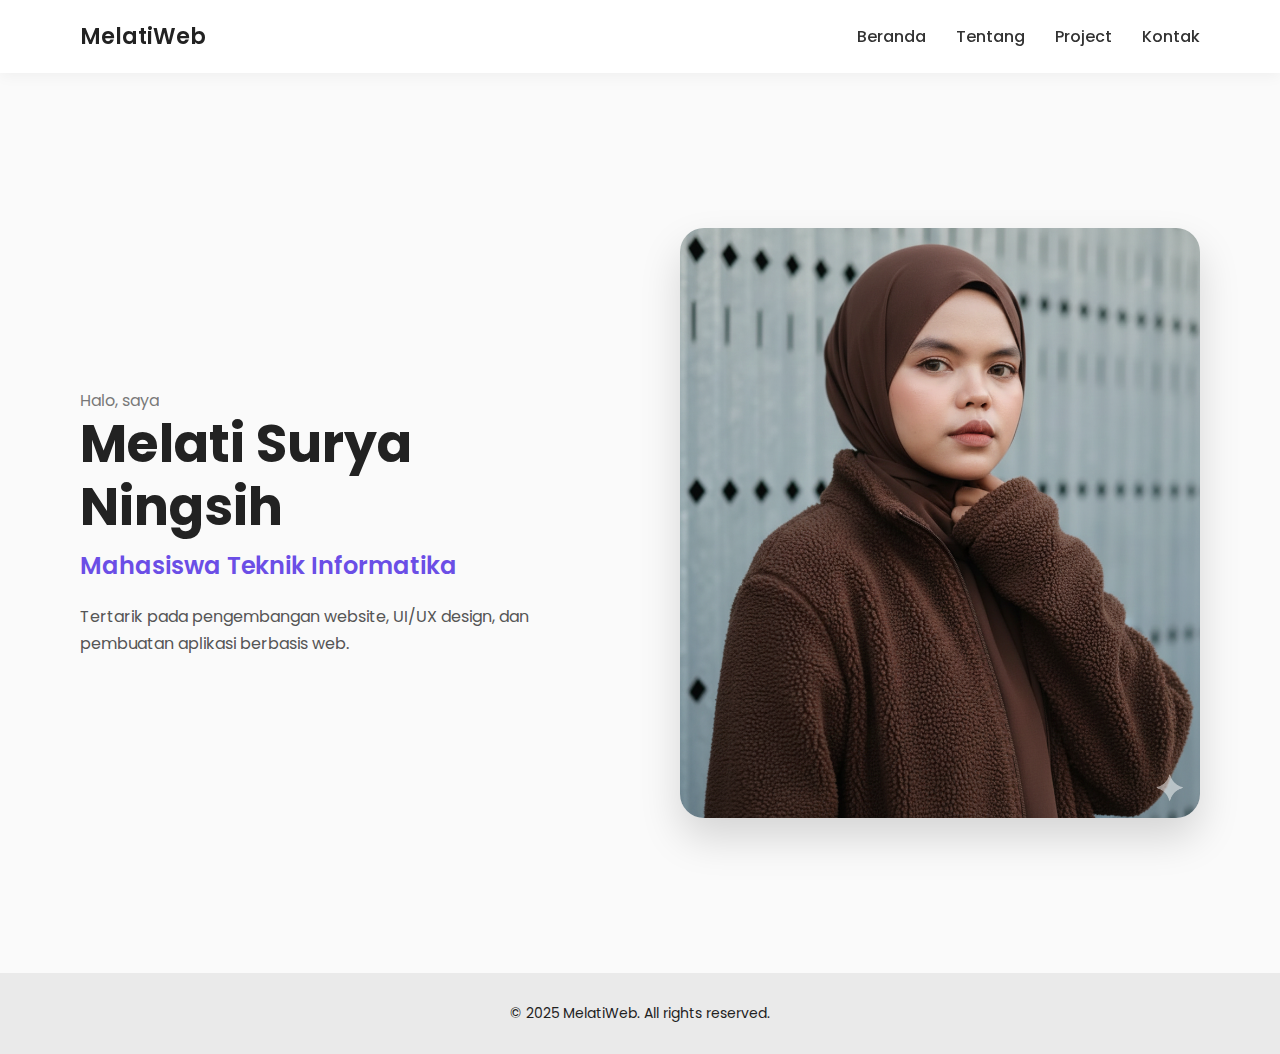
<file: index.html>
<!DOCTYPE html>
<html lang="id">
<head>
  <meta charset="UTF-8">
  <meta name="viewport" content="width=device-width, initial-scale=1.0">
  <title>MelatiWeb</title>
  <link href="https://fonts.googleapis.com/css2?family=Poppins:wght@300;400;500;600;700&display=swap" rel="stylesheet">
  <link rel="stylesheet" href="style.css">
</head>
<body>

<nav class="navbar">
  <div class="logo">MelatiWeb</div>
  <ul class="nav-links">
    <li><a href="index.html">Beranda</a></li>
    <li><a href="about.html">Tentang</a></li>
    <li><a href="projects.html">Project</a></li>
    <li><a href="contact.html">Kontak</a></li>
  </ul>
</nav>

<section class="hero">
  <div class="hero-text">
    <p class="intro">Halo, saya</p>
    <h1>Melati Surya<br>Ningsih</h1>
    <h2>Mahasiswa Teknik Informatika</h2>
    <p class="desc">
      Tertarik pada pengembangan website, UI/UX design,
      dan pembuatan aplikasi berbasis web.
    </p>
  </div>

  <div class="hero-image">
    <img src="melati.png" alt="Foto Melati">
  </div>
</section>

<footer>
  © 2025 MelatiWeb. All rights reserved.
</footer>

</body>
</html>
</file>
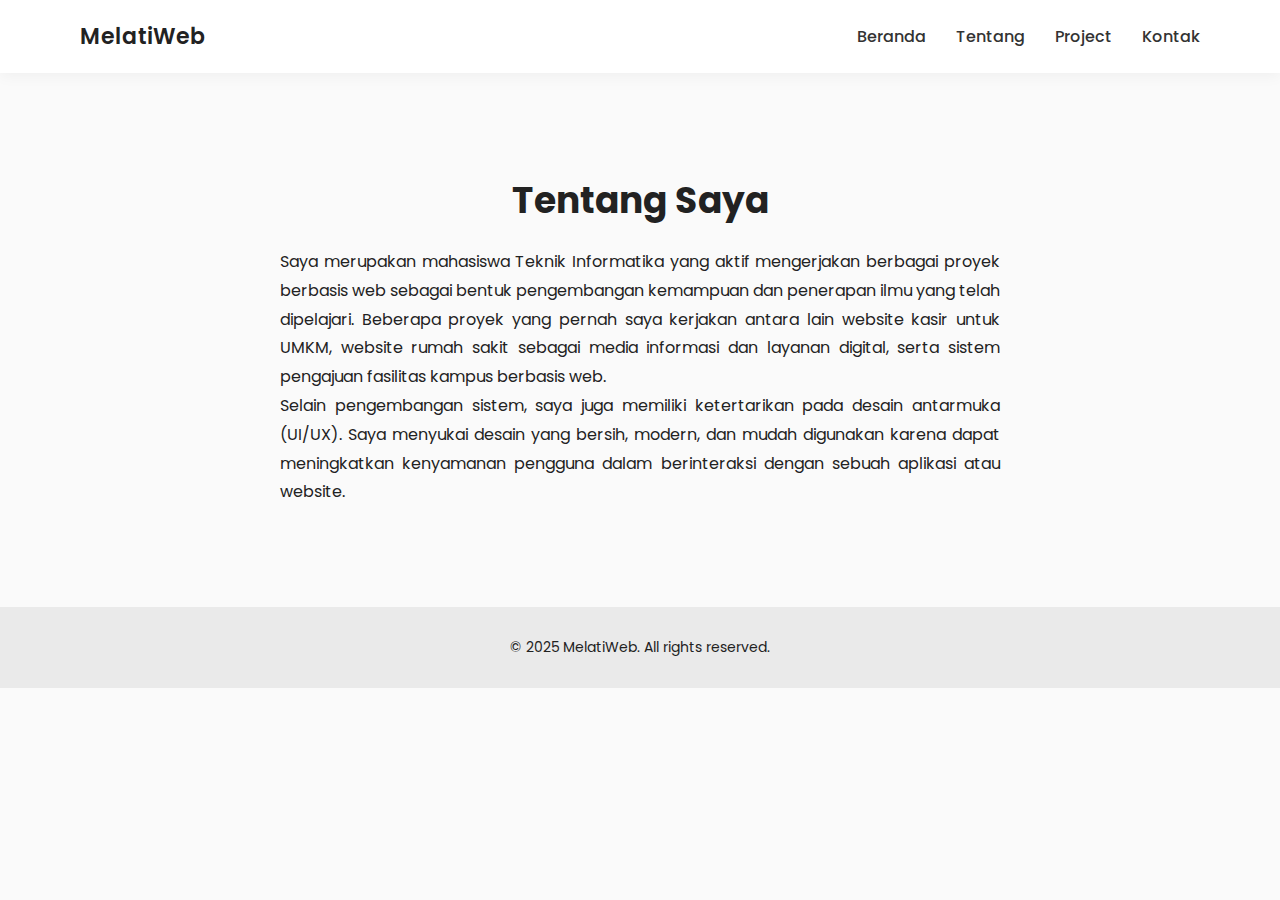
<file: about.html>
<!DOCTYPE html>
<html lang="id">
<head>
  <meta charset="UTF-8">
  <meta name="viewport" content="width=device-width, initial-scale=1.0">
  <title>Tentang Saya | MelatiWeb</title>
  <link href="https://fonts.googleapis.com/css2?family=Poppins:wght@300;400;500;600;700&display=swap" rel="stylesheet">
  <link rel="stylesheet" href="style.css">
</head>
<body>

<nav class="navbar">
  <div class="logo">MelatiWeb</div>
  <ul class="nav-links">
    <li><a href="index.html">Beranda</a></li>
    <li><a href="about.html">Tentang</a></li>
    <li><a href="projects.html">Project</a></li>
    <li><a href="contact.html">Kontak</a></li>
  </ul>
</nav>

<section class="section" id="about">
  <h2>Tentang Saya</h2>

  <p>
    Saya merupakan mahasiswa Teknik Informatika yang aktif mengerjakan
    berbagai proyek berbasis web sebagai bentuk pengembangan kemampuan
    dan penerapan ilmu yang telah dipelajari. Beberapa proyek yang pernah
    saya kerjakan antara lain website kasir untuk UMKM, website rumah sakit
    sebagai media informasi dan layanan digital, serta sistem pengajuan
    fasilitas kampus berbasis web.
  </p>

  <p>
    Selain pengembangan sistem, saya juga memiliki ketertarikan pada
    desain antarmuka (UI/UX). Saya menyukai desain yang bersih, modern,
    dan mudah digunakan karena dapat meningkatkan kenyamanan pengguna
    dalam berinteraksi dengan sebuah aplikasi atau website.
  </p>
</section>

<footer>
  © 2025 MelatiWeb. All rights reserved.
</footer>

</body>
</html>
</file>
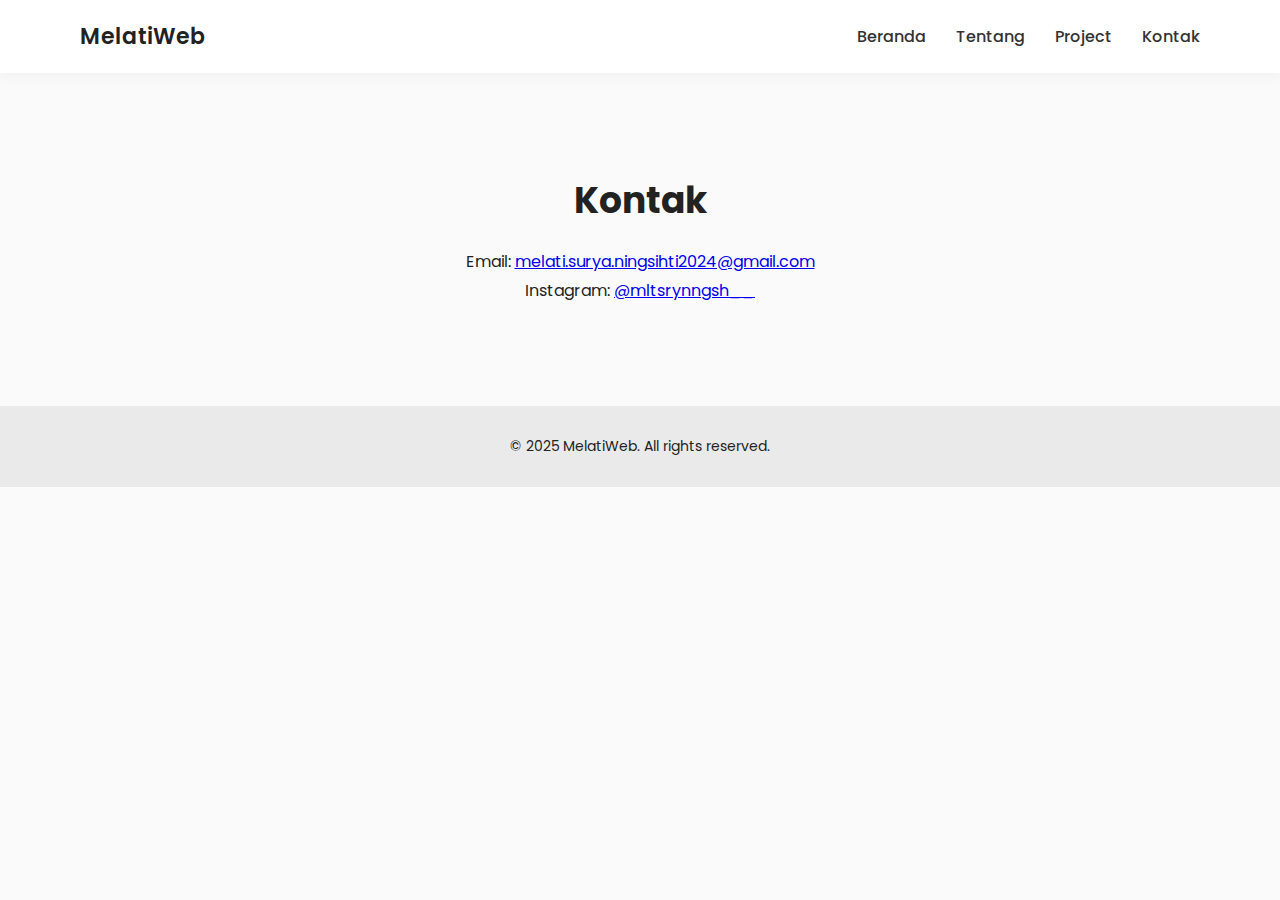
<file: contact.html>
<!DOCTYPE html>
<html lang="id">
<head>
  <meta charset="UTF-8">
  <meta name="viewport" content="width=device-width, initial-scale=1.0">
  <title>Kontak | MelatiWeb</title>
  <link href="https://fonts.googleapis.com/css2?family=Poppins:wght@300;400;500;600;700&display=swap" rel="stylesheet">
  <link rel="stylesheet" href="style.css">
</head>
<body>

<nav class="navbar">
  <div class="logo">MelatiWeb</div>
  <ul class="nav-links">
    <li><a href="index.html">Beranda</a></li>
    <li><a href="about.html">Tentang</a></li>
    <li><a href="projects.html">Project</a></li>
    <li><a href="contact.html">Kontak</a></li>
  </ul>
</nav>

<section class="section">
  <h2>Kontak</h2>
  <p>Email: <a href="mailto:melati.surya.ningsihti2024@gmail.com">
    melati.surya.ningsihti2024@gmail.com</a></p>

  <p>Instagram:
    <a href="https://www.instagram.com/mltsrynngsh__/" target="_blank">
      @mltsrynngsh__
    </a>
  </p>
</section>

<footer>
  © 2025 MelatiWeb. All rights reserved.
</footer>

</body>
</html>
</file>
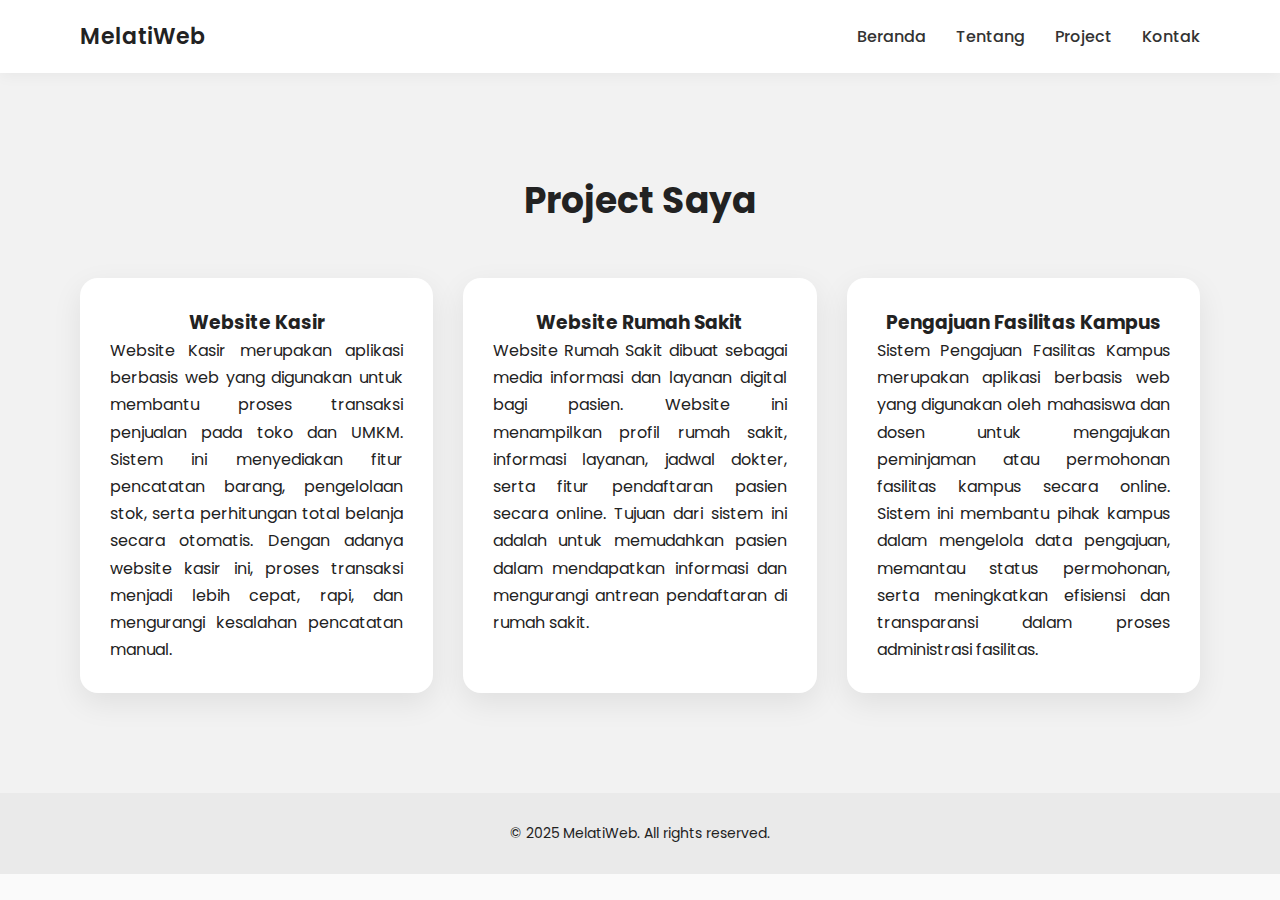
<file: projects.html>
<!DOCTYPE html>
<html lang="id">
<head>
  <meta charset="UTF-8">
  <meta name="viewport" content="width=device-width, initial-scale=1.0">
  <title>Project | MelatiWeb</title>

  <link href="https://fonts.googleapis.com/css2?family=Poppins:wght@300;400;500;600;700&display=swap" rel="stylesheet">
  <link rel="stylesheet" href="style.css">
</head>
<body>

<!-- NAVBAR -->
<nav class="navbar">
  <div class="logo">MelatiWeb</div>
  <ul class="nav-links">
    <li><a href="index.html">Beranda</a></li>
    <li><a href="about.html">Tentang</a></li>
    <li><a href="projects.html">Project</a></li>
    <li><a href="contact.html">Kontak</a></li>
  </ul>
</nav>

<!-- PROJECTS -->
<section id="projects" class="section gray">
  <h2>Project Saya</h2>

  <div class="projects">

    <div class="card">
      <h3>Website Kasir</h3>
      <p>
        Website Kasir merupakan aplikasi berbasis web yang digunakan untuk membantu
        proses transaksi penjualan pada toko dan UMKM. Sistem ini menyediakan fitur
        pencatatan barang, pengelolaan stok, serta perhitungan total belanja secara otomatis.
        Dengan adanya website kasir ini, proses transaksi menjadi lebih cepat, rapi,
        dan mengurangi kesalahan pencatatan manual.
      </p>
    </div>

    <div class="card">
      <h3>
        <a href="https://melatisuryaningsihti2024-ai.github.io/RumahSakitLucy/"
           target="_blank"
           style="color: inherit; text-decoration: none;">
          Website Rumah Sakit
        </a>
      </h3>
      <p>
        Website Rumah Sakit dibuat sebagai media informasi dan layanan digital bagi pasien.
        Website ini menampilkan profil rumah sakit, informasi layanan, jadwal dokter,
        serta fitur pendaftaran pasien secara online. Tujuan dari sistem ini adalah
        untuk memudahkan pasien dalam mendapatkan informasi dan mengurangi antrean
        pendaftaran di rumah sakit.
      </p>
    </div>

    <div class="card">
      <h3>
        <a href="https://sistemfasilitaslayanankampus.rf.gd/index.php"
           target="_blank"
           style="color: inherit; text-decoration: none;">
          Pengajuan Fasilitas Kampus
        </a>
      </h3>
      <p>
        Sistem Pengajuan Fasilitas Kampus merupakan aplikasi berbasis web yang digunakan
        oleh mahasiswa dan dosen untuk mengajukan peminjaman atau permohonan fasilitas
        kampus secara online. Sistem ini membantu pihak kampus dalam mengelola data
        pengajuan, memantau status permohonan, serta meningkatkan efisiensi dan transparansi
        dalam proses administrasi fasilitas.
      </p>
    </div>

  </div>
</section>

<!-- FOOTER -->
<footer>
  © 2025 MelatiWeb. All rights reserved.
</footer>

</body>
</html>
</file>
<file: style.css>
/* ===================== style.css ===================== */
* {
  margin: 0;
  padding: 0;
  box-sizing: border-box;
}

html {
  scroll-behavior: smooth;
}

body {
  font-family: 'Poppins', sans-serif;
  color: #222;
  background: #fafafa;
}

/* NAVBAR */
.navbar {
  position: sticky;
  top: 0;
  z-index: 100;
  display: flex;
  justify-content: space-between;
  align-items: center;
  padding: 20px 80px;
  background: #fff;
  box-shadow: 0 2px 15px rgba(0,0,0,.05);
}

.logo {
  font-size: 22px;
  font-weight: 600;
}

.nav-links {
  list-style: none;
  display: flex;
  gap: 30px;
}

.nav-links a {
  text-decoration: none;
  color: #333;
  font-weight: 500;
}

.nav-links a:hover {
  color: #6B4EE6;
}

/* HERO */
.hero {
  min-height: 100vh;
  display: flex;
  align-items: center;
  justify-content: space-between;
  padding: 0 80px;
  gap: 60px;
}

.hero-text {
  max-width: 520px;
}

.hero-text h1 {
  font-size: 52px;
  line-height: 1.2;
}

.hero-text h2 {
  margin-top: 10px;
  color: #6B4EE6;
  font-weight: 600;
}

.hero-text .intro {
  opacity: .6;
}

.desc {
  margin-top: 20px;
  line-height: 1.7;
  color: #555;
}

.scroll {
  display: inline-block;
  margin-top: 30px;
  font-size: 36px;
  color: #6B4EE6;
  text-decoration: none;
  animation: bounce 1.2s infinite;
}

section {
    scroll-margin-top: 100px; /* bisa kamu ubah sesuai selera */
}


@keyframes bounce {
  0% { transform: translateY(0); }
  50% { transform: translateY(10px); }
  100% { transform: translateY(0); }
}

.hero-image {
  flex: 1;
  display: flex;
  justify-content: flex-end;
}

.hero-image img {
  width: 100%;
  max-width: 520px;
  border-radius: 24px;
  object-fit: cover;
  box-shadow: 0 20px 40px rgba(0,0,0,.15);
}

/* SECTIONS */
.section {
  padding: 100px 80px;
  text-align: center;
}

.section h2 {
  font-size: 36px;
  margin-bottom: 20px;
}

.section p {
  max-width: 720px;
  margin: auto;
  line-height: 1.8;
}

.gray {
  background: #f2f2f2;
}

/* PROJECTS */
.projects {
  margin-top: 50px;
  display: grid;
  grid-template-columns: repeat(auto-fit, minmax(260px, 1fr));
  gap: 30px;
}

.card {
  background: #fff;
  padding: 30px;
  border-radius: 18px;
  box-shadow: 0 10px 30px rgba(0,0,0,.08);
  transition: .3s;
}
.card p {
    text-align: justify;
    line-height: 1.7;
}
.projects p {
    text-align: justify;
    line-height: 1.7;
}

.card:hover {
  transform: translateY(-8px);
}
#about p {
    text-align: justify;
    line-height: 1.8;
}

/* FOOTER */
footer {
  text-align: center;
  padding: 30px;
  background: #eaeaea;
  font-size: 14px;
}

/* ======================
   RESPONSIVE MOBILE
   ====================== */
@media (max-width: 768px) {

  /* NAVBAR */
  .navbar {
    flex-direction: column;
    padding: 15px 20px;
    gap: 10px;
  }

  .nav-links {
    gap: 15px;
  }

  /* HERO */
  .hero {
    flex-direction: column; /* ✅ TEKS DULU, FOTO SETELAH */
    padding: 60px 20px;
    text-align: center;
  }

  .hero-text {
    max-width: 100%;
  }

  .hero-text h1 {
    font-size: 34px;
  }

  /* FOTO (samakan class dengan desktop) */
  .hero-image {
    justify-content: center;
  }

  .hero-image img {
    width: 100%;
    max-width: 300px;
    height: auto;
    margin-top: 30px;
  }

  /* SECTION */
  .section {
    padding: 60px 20px;
  }

  /* PROJECT CARD */
  .projects {
    grid-template-columns: 1fr;
  }

  /* FOOTER */
  footer {
    font-size: 14px;
  }
}
</file>
